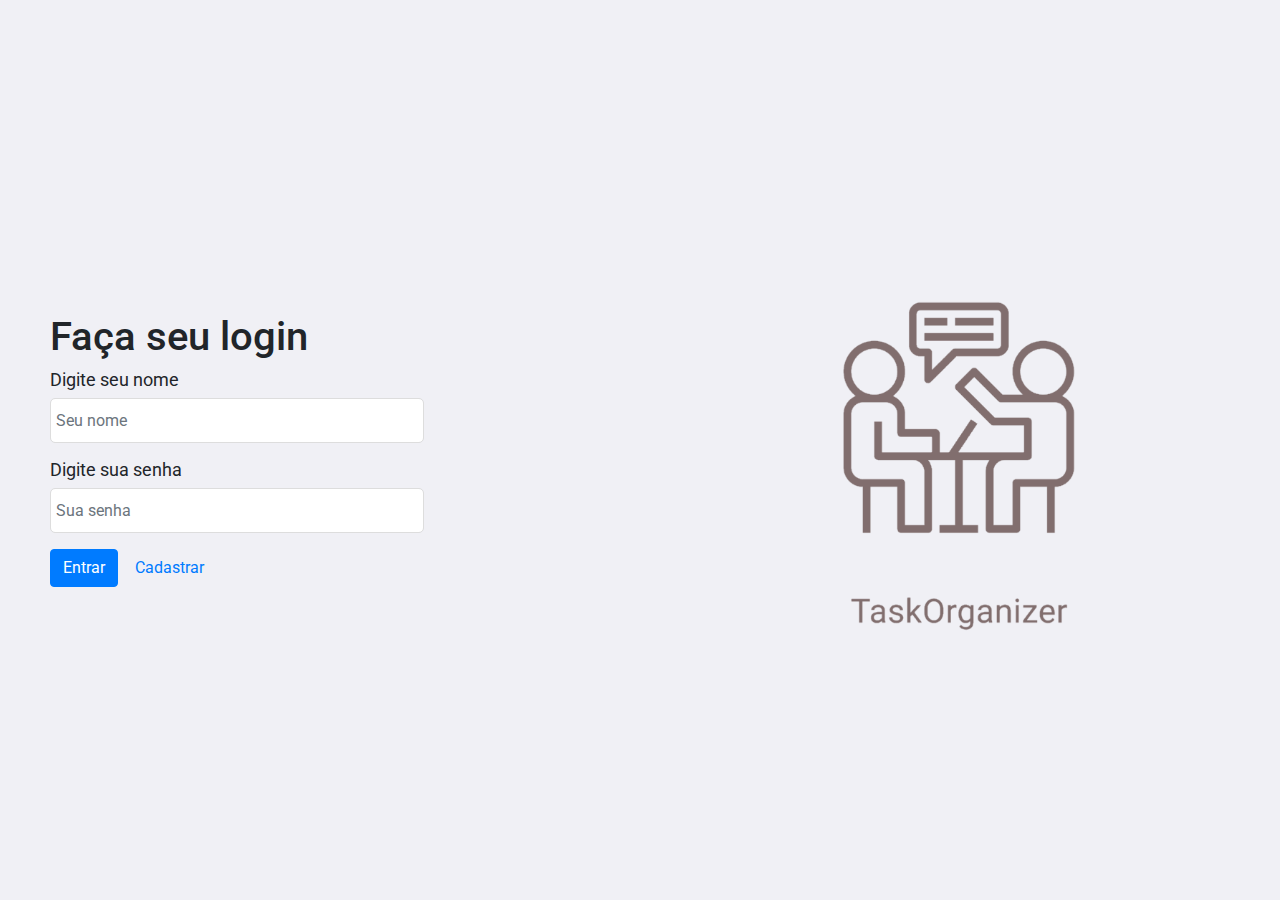
<file: index.html>
<!DOCTYPE html>
<html lang="pt-br">
<head>
  <meta charset="UTF-8">
  <meta name="viewport" content="width=device-width, initial-scale=1.0">
  <link href="https://fonts.googleapis.com/css2?family=Roboto:ital,wght@0,400;0,500;0,700;1,400;1,500&display=swap" rel="stylesheet">
  <link rel="stylesheet" href="https://stackpath.bootstrapcdn.com/bootstrap/4.5.2/css/bootstrap.min.css" integrity="sha384-JcKb8q3iqJ61gNV9KGb8thSsNjpSL0n8PARn9HuZOnIxN0hoP+VmmDGMN5t9UJ0Z" crossorigin="anonymous">
  <link rel="stylesheet" href="./assets/css/login.css" >
  <link rel="stylesheet" href="./assets/css/global.css" >
  <link rel="shortcut icon" href="./assets/images/logo.png" type="image/x-icon">
  <title>Login - TaskOrganizer</title>
</head>
<body>
  
  <div class="w-100 container-content">
    <div id="container-login">
      <h1>Faça seu login</h1>
      <form id="login-submit">
        <div class="form-group">
          <label for="exampleInputEmail1">Digite seu nome</label>
          <input data-type="username" type="text" class="form-control" id="exampleInputEmail1" placeholder="Seu nome">
        </div>
        <div class="form-group">
          <label for="exampleInputPassword1">Digite sua senha</label>
          <input data-type="password" type="password" class="form-control" id="exampleInputPassword1" placeholder="Sua senha">
        </div>
        <button type="submit" class="btn btn-primary">Entrar</button>
        <a href="/register"><button type="button" class="btn btn-link">Cadastrar</button></a>
      </form>
    </div>
    <img src="/assets/images/logo.png" class="logo-initial" />
  </div>

  <script src="https://code.jquery.com/jquery-3.5.1.slim.min.js" integrity="sha384-DfXdz2htPH0lsSSs5nCTpuj/zy4C+OGpamoFVy38MVBnE+IbbVYUew+OrCXaRkfj" crossorigin="anonymous"></script>
  <script src="https://cdn.jsdelivr.net/npm/popper.js@1.16.1/dist/umd/popper.min.js" integrity="sha384-9/reFTGAW83EW2RDu2S0VKaIzap3H66lZH81PoYlFhbGU+6BZp6G7niu735Sk7lN" crossorigin="anonymous"></script>
  <script src="https://stackpath.bootstrapcdn.com/bootstrap/4.5.2/js/bootstrap.min.js" integrity="sha384-B4gt1jrGC7Jh4AgTPSdUtOBvfO8shuf57BaghqFfPlYxofvL8/KUEfYiJOMMV+rV" crossorigin="anonymous"></script>
  <script src="./assets/js/axios.min.js"></script>
  <script src="./assets/js/login.js"></script>
</body>
</html>
</file>
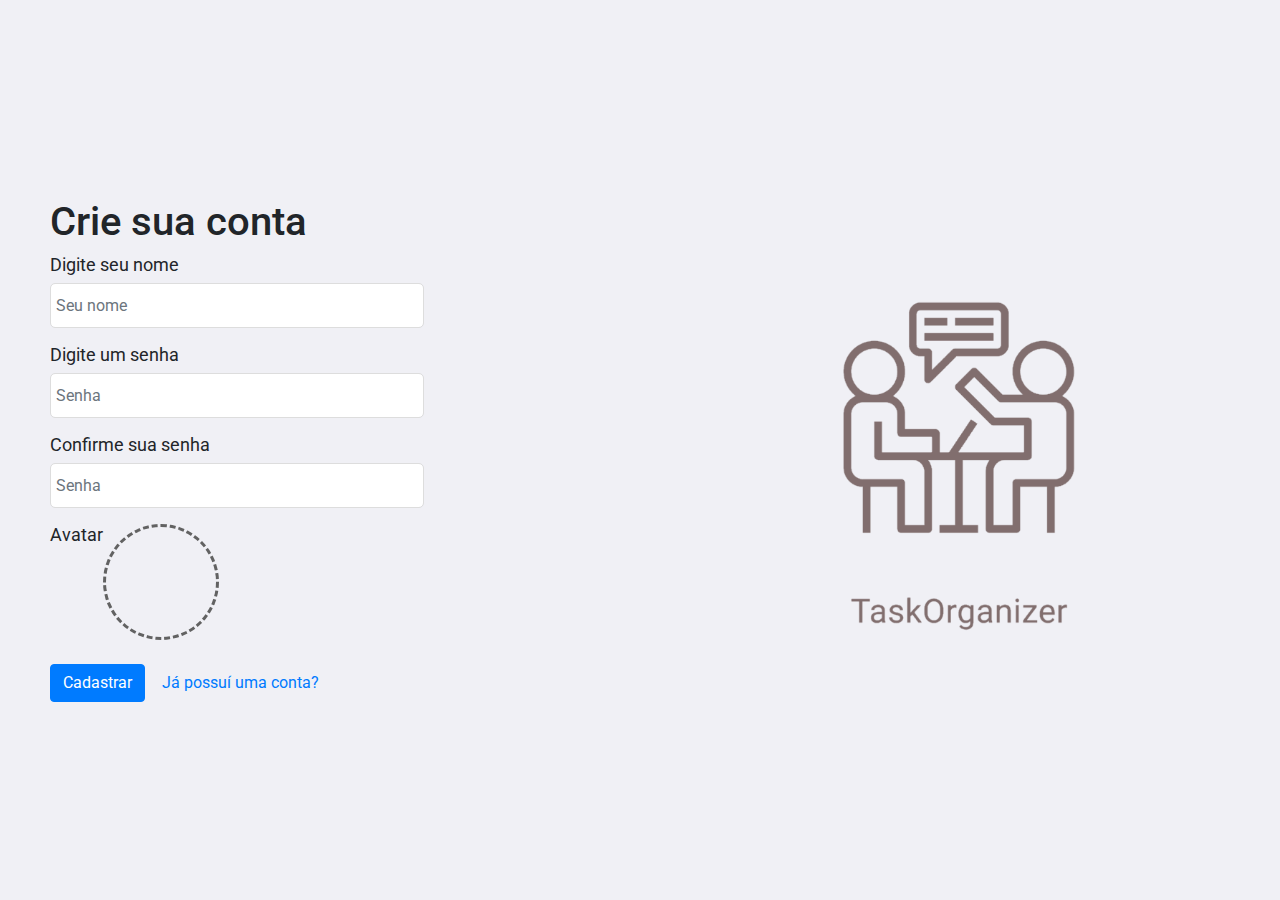
<file: register/index.html>
<!DOCTYPE html>
<html lang="pt-br">
<head>
  <meta charset="UTF-8">
  <meta name="viewport" content="width=device-width, initial-scale=1.0">
  <link href="https://fonts.googleapis.com/css2?family=Roboto:ital,wght@0,400;0,500;0,700;1,400;1,500&display=swap" rel="stylesheet">
  <link rel="stylesheet" href="https://stackpath.bootstrapcdn.com/bootstrap/4.5.2/css/bootstrap.min.css" integrity="sha384-JcKb8q3iqJ61gNV9KGb8thSsNjpSL0n8PARn9HuZOnIxN0hoP+VmmDGMN5t9UJ0Z" crossorigin="anonymous">
  <link rel="stylesheet" href="../assets/css/register.css" >
  <link rel="stylesheet" href="../assets/css/global.css" >
  <link rel="shortcut icon" href="../assets/images/logo.png" type="image/x-icon">
  <title>Register - TaskOrganizer</title>
</head>
<body>
  
  <div class="w-100 container-content">
    <div id="container-register">
      <h1>Crie sua conta</h1>
      <form id="register-submit">
        <div class="form-group">
          <label for="exampleInputEmail1">Digite seu nome</label>
          <input name="username" data-type="username" type="text" class="form-control" id="exampleInputEmail1" placeholder="Seu nome">
        </div>
        <div class="form-group">
          <label for="exampleInputPassword1">Digite um senha</label>
          <input name="password" data-type="password" type="password" class="form-control" id="exampleInputPassword1" placeholder="Senha">
        </div>
        <div class="form-group">
          <label for="exampleInputPassword1">Confirme sua senha</label>
          <input name="confirm_password" data-type="password" type="password" class="form-control" id="exampleInputPassword1" placeholder="Senha">
        </div>
        <div class="form-group avatar-form">
          <label for="exampleInputPassword1">Avatar</label>
          <form enctype="multipart/form-data">
            <input type="file" id="img" name="img" accept="image/*">
            <label
              for="img"
              class="user-icon"
              id="testando"
            >
              <img
                src="../assets/images/camera.png"
                class="camera"
              />
            </label>
          </form>
        </div>
        <button type="submit" id="submit-button" class="btn btn-primary">Cadastrar</button>
        <a href="/"><button class="btn btn-link">Já possuí uma conta?</button></a>
      </form>
    </div>
    <img src="../assets/images/logo.png" class="logo-initial" />
  </div>

  <script src="https://code.jquery.com/jquery-3.5.1.slim.min.js" integrity="sha384-DfXdz2htPH0lsSSs5nCTpuj/zy4C+OGpamoFVy38MVBnE+IbbVYUew+OrCXaRkfj" crossorigin="anonymous"></script>
  <script src="https://cdn.jsdelivr.net/npm/popper.js@1.16.1/dist/umd/popper.min.js" integrity="sha384-9/reFTGAW83EW2RDu2S0VKaIzap3H66lZH81PoYlFhbGU+6BZp6G7niu735Sk7lN" crossorigin="anonymous"></script>
  <script src="https://stackpath.bootstrapcdn.com/bootstrap/4.5.2/js/bootstrap.min.js" integrity="sha384-B4gt1jrGC7Jh4AgTPSdUtOBvfO8shuf57BaghqFfPlYxofvL8/KUEfYiJOMMV+rV" crossorigin="anonymous"></script>
  <script src="../assets/js/axios.min.js"></script>
  <script src="../assets/js/register.js"></script>
</body>
</html>
</file>
<file: assets/css/login.css>
body {
  background: #f0f0f5 !important;
}

.container-content {
  height: 100vh;
  display: flex;
  align-items: center;
}

#container-login {
  width: 45%;
  margin: 0 50px 0 50px;
  border-radius: 5px;
}

#container-login input {
  width: 65%;
  background-color: #fff;
  border: 1px solid #ddd;
  height: 45px;
  border-radius: 5px;
  padding: 0 5px;
  outline: 0;
}

.logo-initial {
  width: 45%;
}

.container-list-avatar {
  width: 100%;
  display: flex;
}

#modalOptions {
  width: 100%;
}

#modalOptions .modal-dialog {
  width: 80%;
  padding: 15px;
}

.container-list-avatar label {
  width: 64px;
  height: 64px;
  border-radius: 25%;
  border: 1px solid #333;
  margin: 0 15px;
  cursor: pointer;
  transition: .2s all;
  display: flex;
  justify-content: center;
  align-items: center;
  font-size: 28px;
  background-size: 64px;
  background-position: center;
}

.container-list-avatar label:hover {
  box-shadow: 0 0 2px #333;
}

.selected-avatar {
  border: 2px solid #1aa12c !important;
}
</file>
<file: assets/css/global.css>
* {
  margin: 0;
  padding: 0;
  box-sizing: border-box;
}

body {
  background-color: #fafafa;
  display: flex;
  justify-content: center;
  font: 400 18px 'Yanone Kaffeesatz', 'Roboto', sans-serif;
}

::-webkit-scrollbar {
  width: 5px;
}

::-webkit-scrollbar-track {
  background: #e0e0e0;
}

::-webkit-scrollbar-thumb {
  background: #e02041;
  border-radius: 5px;
}

::-webkit-scrollbar-thumb:hover {
  background: #b91c36;
}
</file>
<file: assets/css/register.css>
body {
  background: #f0f0f5 !important;
}

.container-content {
  height: 100vh;
  display: flex;
  align-items: center;
}

#container-register {
  width: 45%;
  margin: 0 50px 0 50px;
  border-radius: 5px;
}

#container-register input {
  width: 65%;
  background-color: #fff;
  border: 1px solid #ddd;
  height: 45px;
  border-radius: 5px;
  padding: 0 5px;
  outline: 0;
}

.avatar-form {
  display: flex;
}

.logo-initial {
  width: 45%;
}

.user-icon {
  width: 116px;
  height: 116px;
  background-size: 116px 116px;
  background-repeat: no-repeat;
  filter: brightness(115%);
  border-radius: 64px;
  border: 3px dashed #555;
  cursor: pointer;
  transition: filter .4s, box-shadow .4s;
  display: flex;
  justify-content: center;
  align-items: center;
}

.camera {
  width: 82px;
  opacity: 0;
  transition: opacity .4s;
}

.user-icon:hover .camera {
  opacity: .75;
}

.user-icon:hover {
  box-shadow: 0 0 5px #333333;
  filter: brightness(75%);
}

input#img {
  outline: 0;
  opacity: 0;
  display: none;
}
</file>
